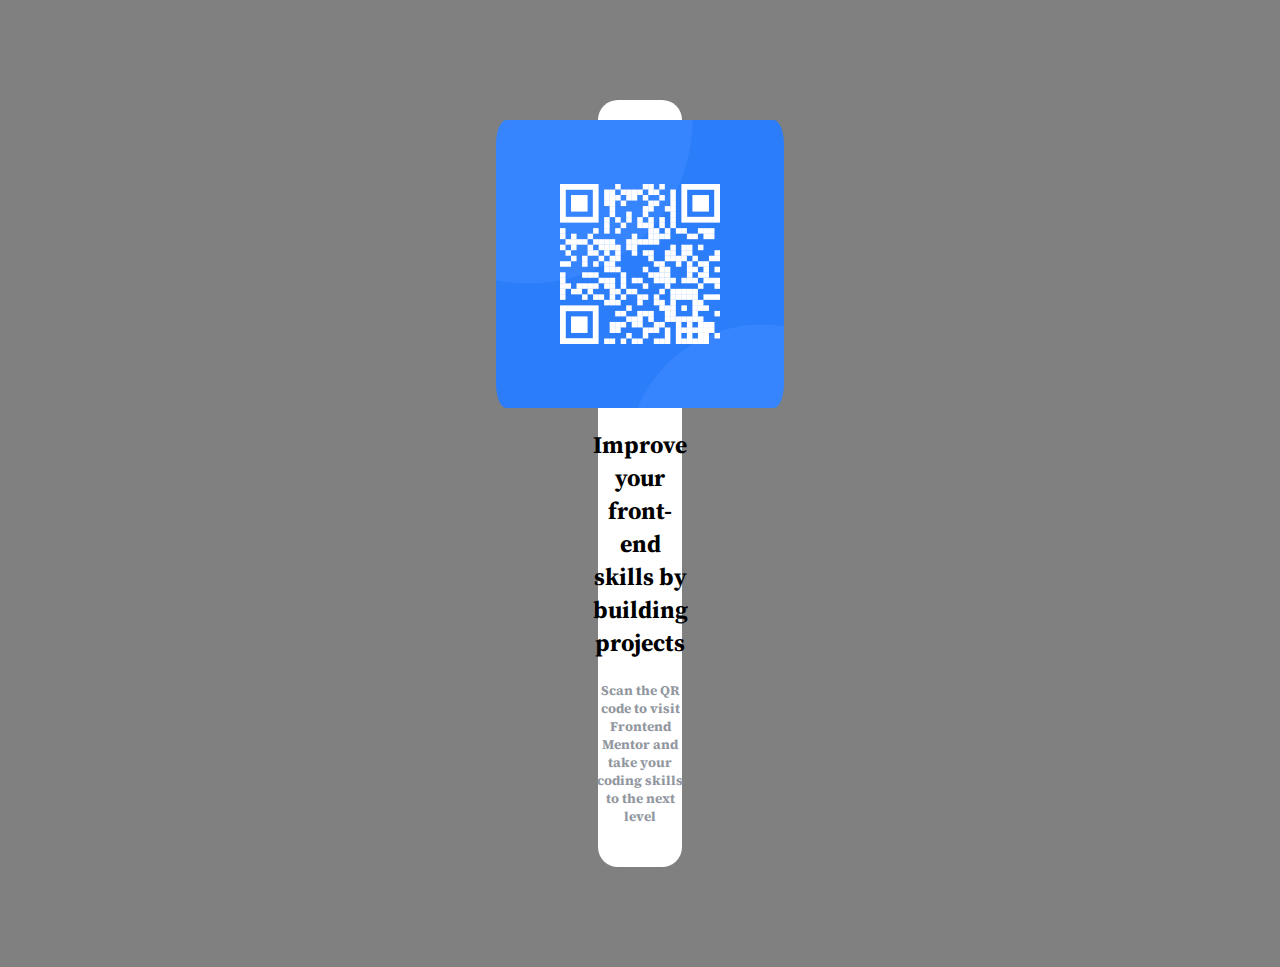
<file: mod3/qr-code-component-main/index.html>
<!DOCTYPE html>
<html lang="en">
<head>
  <meta charset="UTF-8">
  <meta name="viewport" content="width=device-width, initial-scale=1.0"> <!-- displays site properly based on user's device -->

  <link rel="icon" type="image/png" sizes="32x32" href="./images/favicon-32x32.png">
  <link rel="preconnect" href="https://fonts.googleapis.com">
<link rel="preconnect" href="https://fonts.gstatic.com" crossorigin>
<link href="https://fonts.googleapis.com/css2?family=Outfit:wght@100..900&family=Source+Serif+4:ital,opsz,wght@0,8..60,200..900;1,8..60,200..900&display=swap" rel="stylesheet">
  <title>Frontend Mentor | QR code component</title>

  <!-- Feel free to remove these styles or customise in your own stylesheet 👍 -->
  
  <link rel="stylesheet" href="style.css">
</head>
<body>
  <div class="container">
    <img src="images/image-qr-code.png">
    <div class="header">
      <h2 class="header_2">Improve your front-end skills by building projects</h2>
      <h5 class="header_5">Scan the QR code to visit Frontend Mentor and take your coding skills to the next level</h5>
    </div>
  </div>
</body>
</html>
</file>
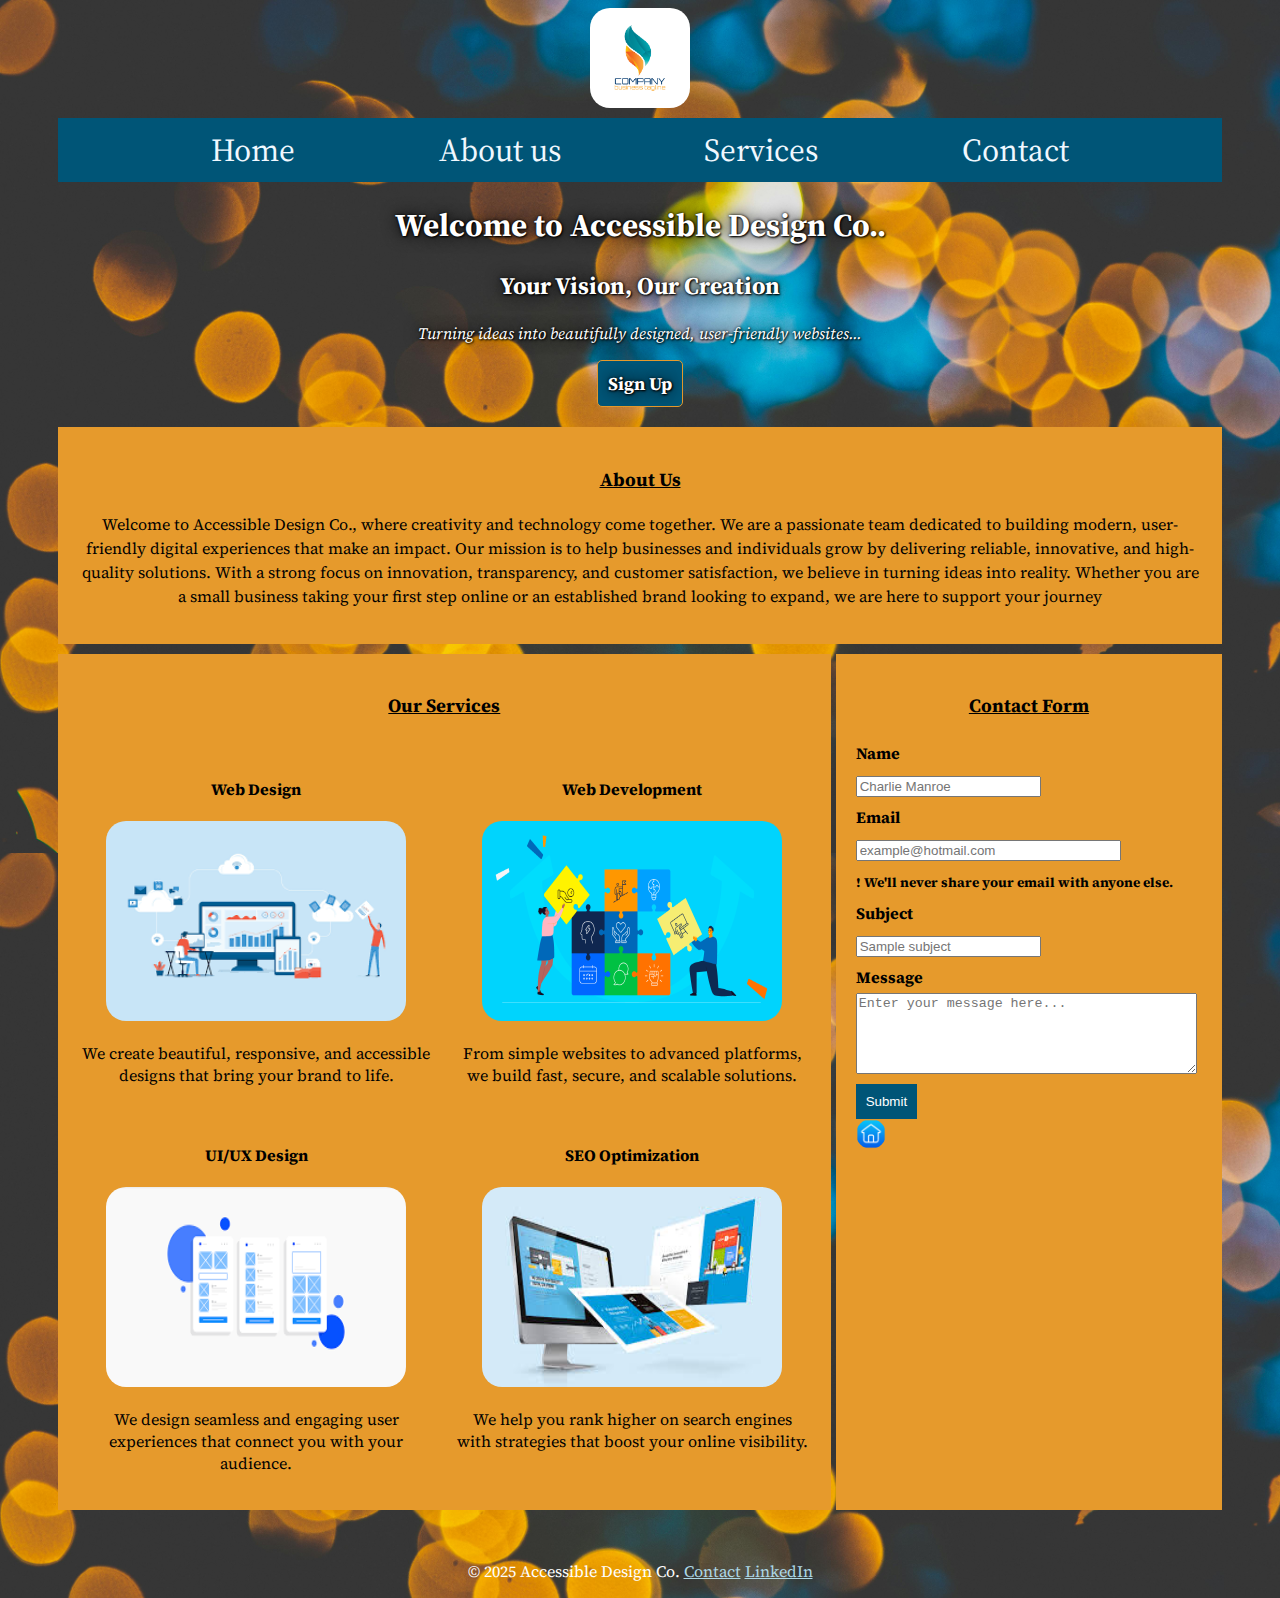
<file: mod2/SBA2/Responsive_webpage/index.html>
<!DOCTYPE html>
<html lang="en">
<head>
    <meta charset="UTF-8">
    <meta name="viewport" content="width=device-width, initial-scale=1.0">
    <title>Document</title>
    <link rel="stylesheet" href="style.css" />
    <link rel="preconnect" href="https://fonts.googleapis.com">
<link rel="preconnect" href="https://fonts.gstatic.com" crossorigin>
<link href="https://fonts.googleapis.com/css2?family=Source+Serif+4:ital,opsz,wght@0,8..60,200..900;1,8..60,200..900&display=swap" rel="stylesheet">
</head>
<body>
    <header class="header">
        <img class="logo" src="sample_logo.jpg" alt="Company logo"/>
        <nav role="navigation">
            <ul class="nav_flex">
                    <li><a class="nav" id="homeLink" href="#home">Home</a></li>
                    <li><a class="nav" href="#About_us_column">About us</a></li>
                    <li><a class="nav" href="#Services_column">Services</a></li>
                    <li><a class="nav" href="#Contact_column">Contact</a></li>
            </ul>
        </nav>
    </header>
    <main class="main">
        <hero class="hero">
            <h1>Welcome to Accessible Design Co.. </h1>
            <section class="hero_sec">
                <h2>Your Vision, Our Creation</h2>
                <p><em>Turning ideas into beautifully designed, user-friendly websites...</em></p>
                 <a href="#signup" class="signup-btn">Sign Up</a>
            </section>
        </hero>
        <section>
            <!--About US-->
            <div id="About_us_column">
                <article>
                    <h3>About Us</h3>
                    <p class="style"> Welcome to Accessible Design Co., where creativity and technology come together.
                        We are a passionate team dedicated to building modern, user-friendly digital experiences that make an impact. 
                        Our mission is to help businesses and individuals grow by delivering reliable, innovative, and high-quality solutions.
                        With a strong focus on innovation, transparency, and customer satisfaction, we believe in turning ideas into reality. 
                        Whether you are a small business taking your first step online or an established brand looking to expand, 
                        we are here to support your journey
                    </p>
                </article>
            </div>
        </section>
            <div class="grid_container">
                <!--Service Section-->
                <div id="Services_column">
                    <article>
                        <div class="services"><h3>Our Services</h3></div>
                        <div class="design">
                            <h4>Web Design</h4>
                            <img src="design.png" width="300px" height="200px" alt="clipart of people designing in various platform">
                            <p class="style">We create beautiful, responsive, and accessible designs that bring your brand to life.</p>
                        </div>
                        <div class="develop">
                            <h4>Web Development</h4>
                            <img src="develop.png" width="300px" height="200px" alt="clipart of 2 people stacking blocks of various design">
                            <p class="style">From simple websites to advanced platforms, we build fast, secure, and scalable solutions.</p>
                        </div>
                        <div class="ui_ux">
                            <h4>UI/UX Design</h4>
                            <img src="ux.png" width="300px" height="200px" alt="clipart showing different design templates">
                            <p class="style">We design seamless and engaging user experiences that connect you with your audience.</p>
                        </div>
                        <div class="seo">
                            <h4>SEO Optimization</h4>
                            <img src="seo.jpeg" width="300px" height="200px" alt="clipart of a computer showing different screens">
                            <p class="style">We help you rank higher on search engines with strategies that boost your online visibility.</p>
                        </div>
                    </article>
                </div>
                <!--Contact Form-->
                <div id="Contact_column">
                    <h3>Contact Form</h3>
                    <form class="contact_form">
                        <label for="name">Name</label><br>
                        <input type="text" id="name" name="name" placeholder="Charlie Manroe"><br>
                        <label for="email">Email</label><br>
                        <input type="email" id="email" name="email" aria-describedby="emailHelp" placeholder="example@hotmail.com" size="30"><br>
                        <small id="emailHelp">! We'll never share your email with anyone else.</small><br>
                        <label for="subject">Subject</label><br>
                        <input type="text" id="subject" name="subject" placeholder="Sample subject"><br>
                        <label for="userMessage">Message</label><br>
                        <textarea id="userMessage" name="messageContent" rows="5" cols="40" placeholder="Enter your message here..."></textarea><br>
                        <button class="contact-submit-button" id="submitButton" type="button" onclick="sendMessage()"  aria-live="polite">Submit</button>
                        <img class="home" src="home.png" aria-label="Back to home" tabindex="0" onclick="homePage()" width="30px" height="30px">
                    </form>
                </div>
            </div>
               
    </main>
    <script>
        function sendMessage() 
            {
                const button = document.getElementById('submitButton');
                const label=button.innerHTML="Your form Submitted Successfully!!";
                console.log(label);
            }
        function homePage()
        {
             document.getElementById('homeLink').focus();
        }
    </script>
    <footer>
         <span class="footer">
            <p>&copy; 2025 Accessible Design Co.
            <a href="#Contact_column">Contact</a>
            <a href="https://www.linkedin.com/">LinkedIn</a></p>
         </span>
    </footer>
</body>
</html>
</file>
<file: mod3/qr-code-component-main/style.css>
.attribution { 
    font-size: 11px; text-align: center; 
}
.attribution a { 
    color: hsl(228, 45%, 44%); 
}

.container{
    display: flex;
    flex-direction: column;
    background-color: white;
    align-items:center;
    margin:100px 590px 100px 590px;
    border-radius: 20px ;
    padding:20px;
}

.header_5{
    
    color: #92979F;
}
img{
    border-radius: 25px;
    padding-right: 15px;
    padding-left: 15px;
    width:288px;
    height:288px;
}
.header{
   text-align:center;
   padding-right: 15px;
   padding-left: 15px;
}
body{
    background-color: gray;
    font-family: "Source Serif 4", serif;
}
</file>
<file: mod2/SBA2/Responsive_webpage/style.css>
.logo{
    display: block;
    margin: auto;
    width:100px;
    height: 100px;
    border-radius: 20px;
}

.nav_flex
{
    display:flex;
    margin:10px 50px auto 50px;
    padding:10px;
    list-style-type: none; 
    flex-direction:row;
    justify-content: space-evenly;
    font-size:2rem;
    background-color:#005577;
}
.nav_flex a{
    text-decoration: none;
    color:aliceblue;
}
#homeLink:focus {
    outline: 4px solid #B8722D;
}

.hero{
    color: white;
    text-align: center;
    text-shadow:
    1px 1px 2px black,
    0 0 1em black,
    0 0 0.2em black;
    
}
.hero_sec{
    margin-left: auto;
    
}
.signup-btn {
    display: inline-block;
    padding: 10px;
    margin-bottom: 20px;
    background-color: #005577;
    color: white;
    text-decoration: none;
    border-radius: 5px;
    font-size: 18px;
    font-weight: bold;
    border:1px solid #E69A2C;
  }
.signup-btn:hover {
    background-color: #218838;
  }
h3{
    text-decoration: underline;
    text-align: center;
}
body
{
   background-image: url("bg_img.jpg");
   background-size:contain;
   font-family: "Source Serif 4", serif;
}

.grid_container {
    display: grid;
    margin:10px 50px 50px 50px;
    grid-template-columns: 2fr 1fr;
    grid-template-rows: 1fr;
    grid-column-gap: 5px;
    grid-row-gap: 20px;
    font-weight: 100px;
}
@media (max-width: 768px) {
  .nav_flex{
    flex:auto;
  }
}
@media(max-width:768px){
    .grid_container{
        grid-template-columns: 1fr;
        grid-template-rows: auto;
    }
    #About_us_column, 
    #Services_column,
    #Contact_column {
    grid-area: auto;
    }
}

#About_us_column { 
    background-color:#E69A2C;
    text-align: center;
    margin-left:50px;
    margin-right:50px;
    padding: 20px;
    line-height: 1.5;
    align-content: center;

    
}
#Services_column article{ 
    grid-area: 1 / 1 / 2 / 2;
    background-color:#E69A2C ;
    text-align: center;
    padding: 20px;
    align-content: center;
    display: grid;
    grid-template-columns: 1fr 1fr; 
    grid-template-rows: auto auto auto;
    gap:20px;
    
 }

#Contact_column{ 
    grid-area: 1 / 2 / 2 / 3;
    background-color:#E69A2C;
    padding: 20px;
    align-content: start;
}
img{
    border-radius: 20px;
}

      /*Service Grid */
.services{
     grid-area: 1 / 1 / 2 / 3; 
    }
.design{ 
    grid-area: 2 / 1 / 3 / 2;
 }
.develop{ 
    grid-area: 2 / 2 / 3 / 3; 
}
.ui_ux{ 
    grid-area: 3 / 1 / 4 / 2; 
}
.seo { 
    grid-area: 3 / 2 / 4 / 3; 
}

button {
    background-color: #005577;
    color: white;
    border: none;
    padding: 10px;
}

.home,button{
    display: flex;
    justify-content:auto;
    align-items:stretch;
}

div[role="alert"] {
margin-top: 20px;
font-weight: bold;
}
 
.footer {
    text-align: center;
    color:white;
}
.footer a{
    color:lightblue;
}
.nav:hover{
    border:5px solid #B8722D;
    background-color: #B8722D;
    
}
.contact_form,label{
    line-height: 2;
    font-weight:bold;
}
</file>
